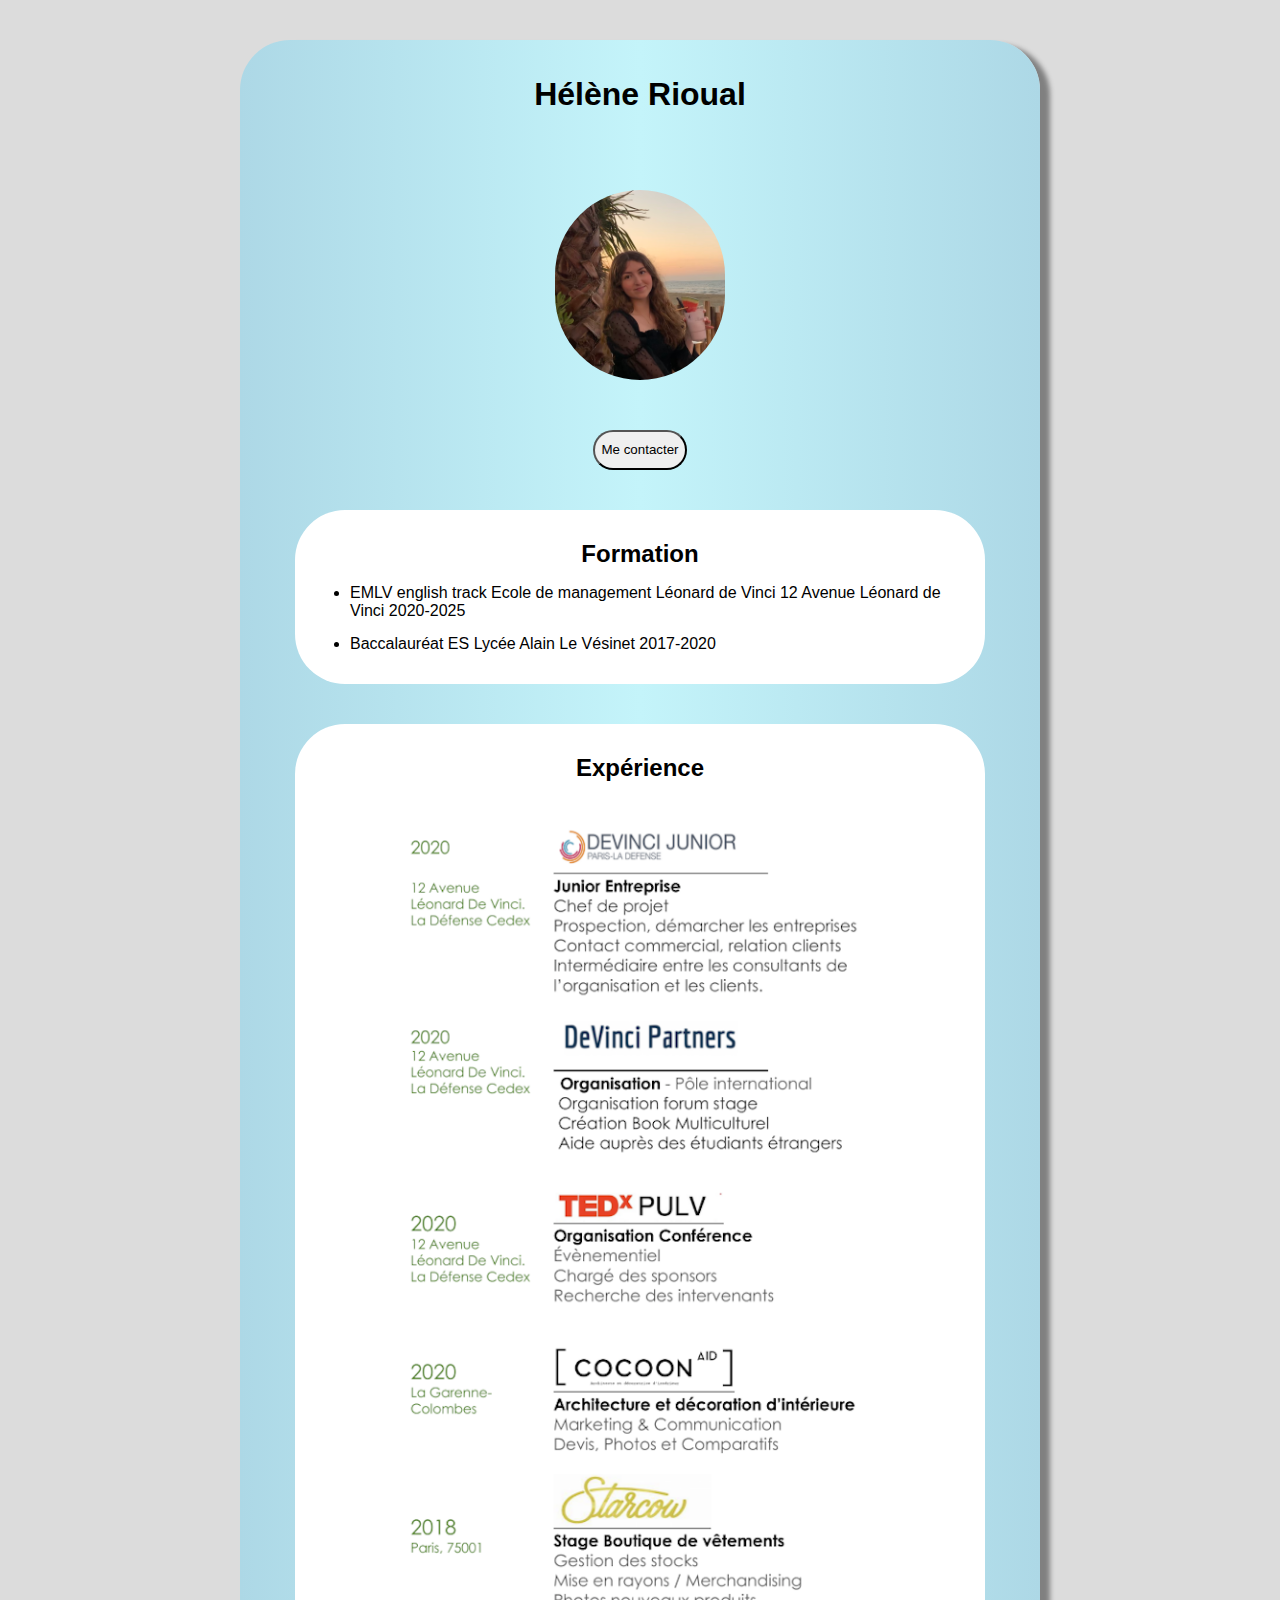
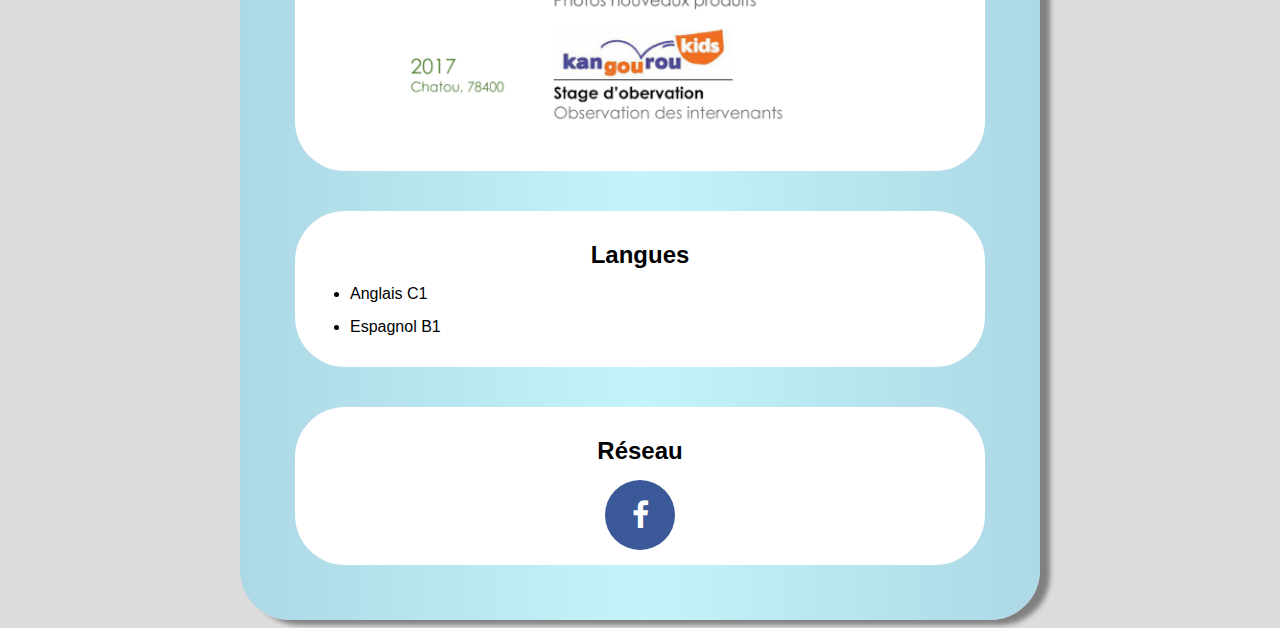
<file: index.html>
<!DOCTYPE html>
<html lang="fr" dir="ltr">
  <head>
    <meta charset="utf-8">
    <meta name="viewport" content="with=device-with,initial-scale=1.0">
    <title>Hélène Rioual</title>
    <link rel="stylesheet" href="https://cdnjs.cloudflare.com/ajax/libs/font-awesome/4.7.0/css/font-awesome.min.css">
    <link rel="stylesheet" href="css/style.css">
  </head>
  <body>

    <div class="bloc">

      <div class="mainCard">
          <h1>Hélène Rioual</h1>
          <img src="img/photo.jpeg" alt="" class = "photo">
          <p class = "desc"></p>

          <a href=" https://heleneshr.github.io/my-contact/"><button type="button">Me contacter</button></a>

          <div class="subCard">
            <h2>Formation</h2>
            <ul class="formation">
                <li>
                    EMLV english track
                    Ecole de management
                    Léonard de Vinci
                    12 Avenue Léonard de Vinci
                    2020-2025
                </li>
                <li>
                  Baccalauréat ES
                  Lycée Alain
                  Le Vésinet
                  2017-2020
                </li>
            </ul>
          </div>

          <div class="subCard">
              <h2>Expérience</h2>
              <img src="img/experience.png" alt="" class="experience">
          </div>

          <div class="subCard">
            <h2>Langues</h2>
            <ul class="langue">
              <li>Anglais C1</li>
              <li>Espagnol B1</li>
            </ul>
          </div>

          <div class="subCard">
            <h2>Réseau</h2>
            <a href="https://www.facebook.com/sunhelene" class="fa fa-facebook"></a>
          </div>

      </div>

    </div>


  </body>
</html>
</file>
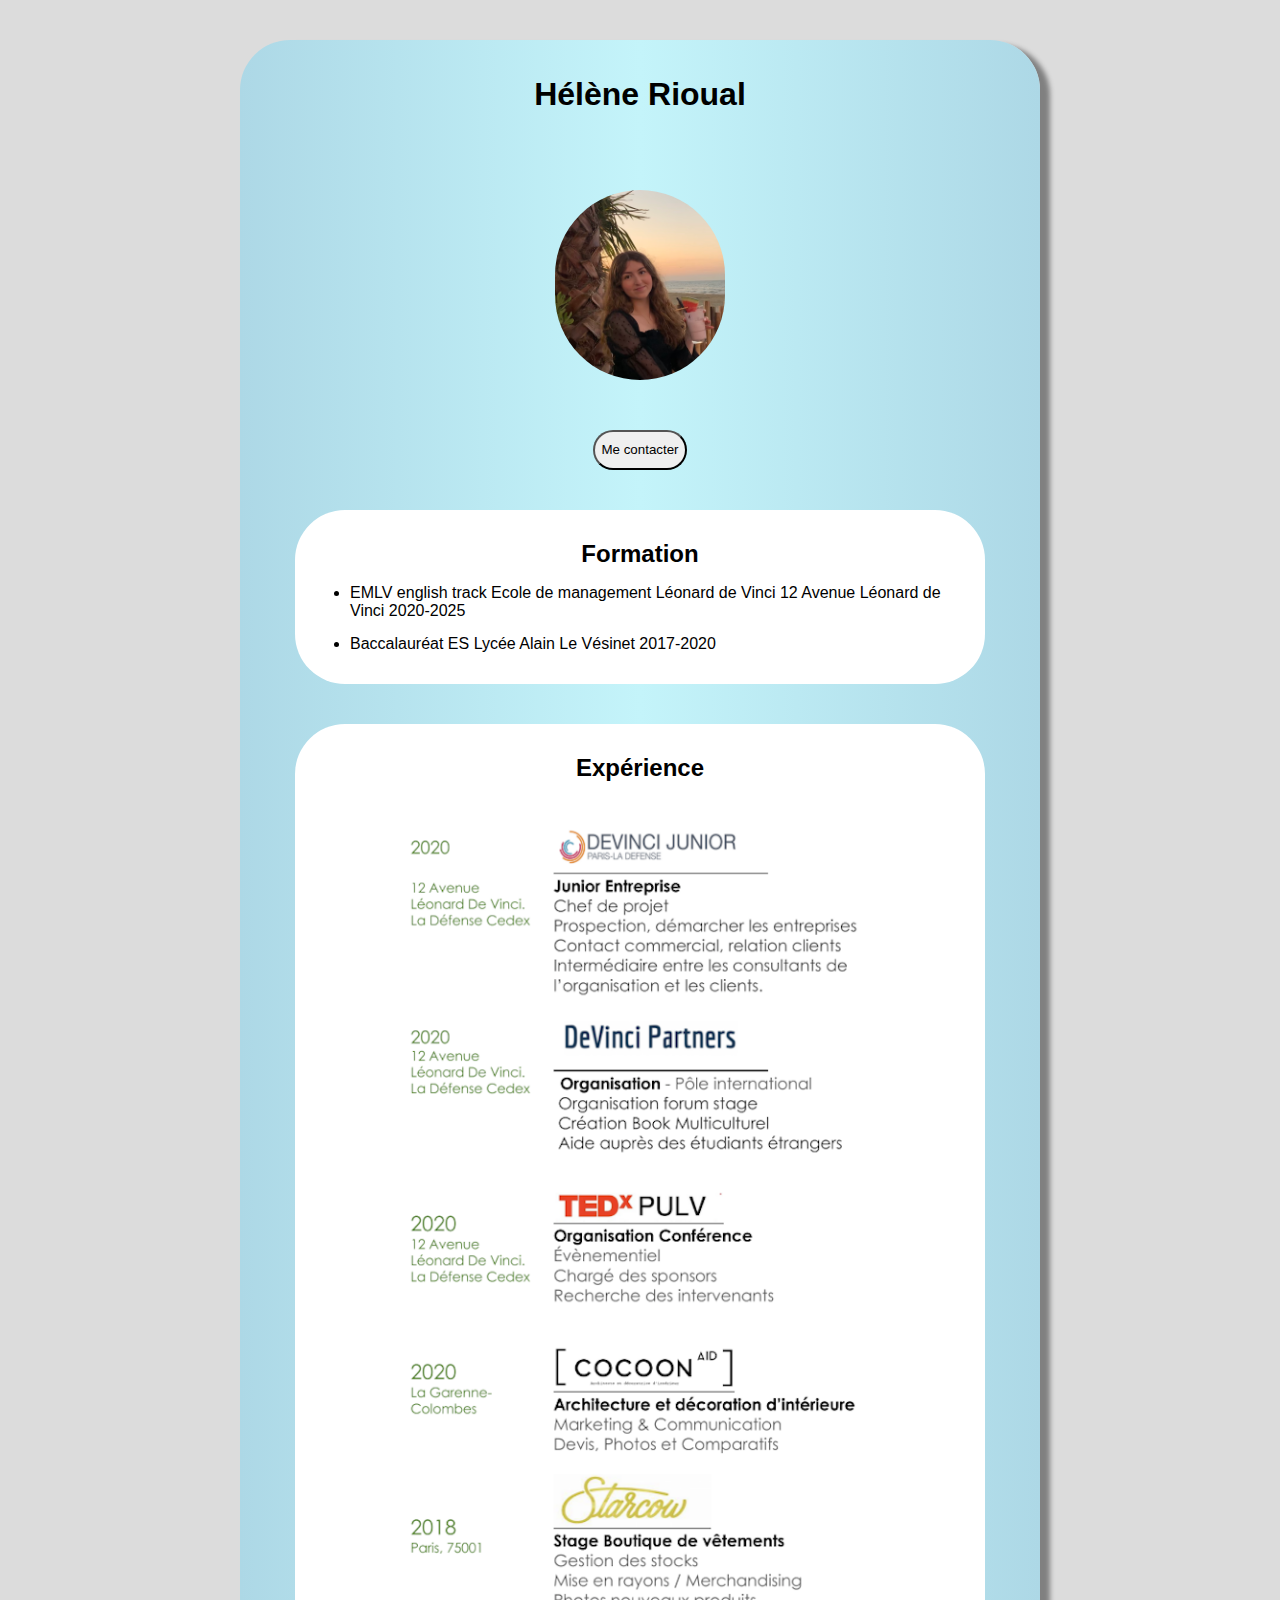
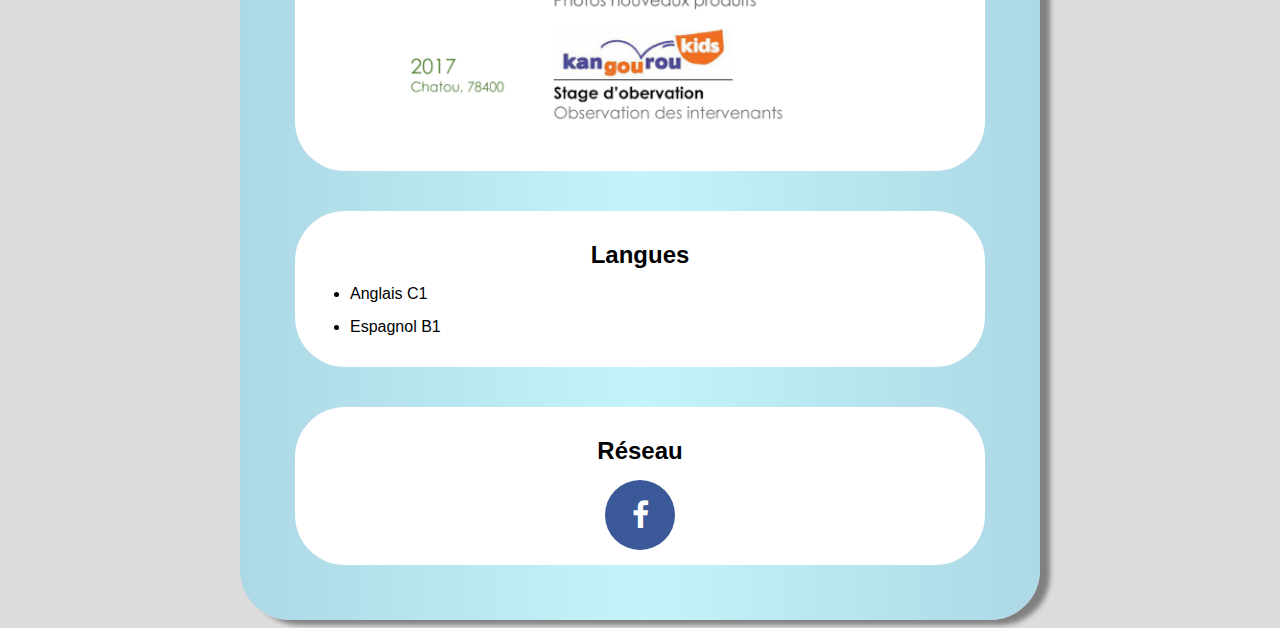
<file: website.html>
<!DOCTYPE html>
<html lang="fr" dir="ltr">
  <head>
    <meta charset="utf-8">
    <title>Hélène Rioual</title>
    <link rel="stylesheet" href="https://cdnjs.cloudflare.com/ajax/libs/font-awesome/4.7.0/css/font-awesome.min.css">
    <link rel="stylesheet" href="css/master.css">
  </head>
  <body>

    <div class="bloc">

      <div class="mainCard">
          <h1>Hélène Rioual</h1>
          <img src="img/photo.jpeg" alt="" class = "photo">
          <p class = "desc"></p>

          <a href="contact.html"><button type="button">Me contacter</button></a>

          <div class="subCard">
            <h2>Formation</h2>
            <ul class="formation">
                <li>
                    EMLV english track
                    Ecole de management
                    Léonard de Vinci
                    12 Avenue Léonard de Vinci
                    2020-2025
                </li>
                <li>
                  Baccalauréat ES
                  Lycée Alain
                  Le Vésinet
                  2017-2020
                </li>
            </ul>
          </div>

          <div class="subCard">
              <h2>Expérience</h2>
              <img src="img/experience.png" alt="" class="experience">
          </div>

          <div class="subCard">
            <h2>Langues</h2>
            <ul class="langue">
              <li>Anglais C1</li>
              <li>Espagnol B1</li>
            </ul>
          </div>

          <div class="subCard">
            <h2>Réseau</h2>
            <a href="https://www.facebook.com/sunhelene" class="fa fa-facebook"></a>
          </div>

      </div>

    </div>


  </body>
</html>
</file>
<file: css/style.css>
body{
  background-color: rgb(220, 220, 220);
  text-align: center;
  font-family: Helvetica, Sans-Serif;
}

.bloc{
  margin-left: auto;
  margin-right: auto;
}

@media (min-width: 500px) {
  .bloc{
    width: auto;
  }
}

@media (min-width: 700px) {
  .bloc{
    width: 600px;
  }
}

@media (min-width: 1200px) {
  .bloc{
    width: 800px;
  }
}



h2{
  margin: 15px;
}

li{
    margin-top: 15px;
}

li{
  text-align: left;
}


button{
  margin-top: 15px;
  height: 40px;
  border-radius: 30px;
}
button:hover{
  background-color: rgb(176,224,230);
}


.subCard{
  text-align: center;
  margin: 40px;
  padding: 15px;
  background-color: white;
  border-radius: 50px;
}

.experience{
  width: 75%;
  margin: 20px;
}

.desc{
  margin-top: 10px;
  text-align: center;
}

.photo{
  width: 22%;
  border-radius: 500px;
  padding: 15px;
  margin-top: 40px;
}


.mainCard{
  background: linear-gradient(0.25turn, rgb(173,216,230), rgb(196,244,250), rgb(173,216,230));
  padding: 15px;
  margin-top: 40px;
  border-radius: 50px;
  color: black;
  box-shadow: 10px 5px 5px grey;
}

.fa {
  padding: 20px;
  font-size: 30px;
  width: 30px;
  text-align: center;
  text-decoration: none;
  border-radius: 50%;
}

/* Add a hover effect if you want */
.fa:hover {
  opacity: 0.7;
}

/* Set a specific color for each brand */

/* Facebook */
.fa-facebook {
  background: #3B5998;
  color: white;
}
</file>
<file: css/master.css>
body{
  background-color: rgb(220, 220, 220);
  text-align: center;
  font-family: Helvetica, Sans-Serif;
}

.bloc{
  margin-left: auto;
  margin-right: auto;
}

@media (min-width: 500px) {
  .bloc{
    width: auto;
  }
}

@media (min-width: 700px) {
  .bloc{
    width: 600px;
  }
}

@media (min-width: 1200px) {
  .bloc{
    width: 800px;
  }
}



h2{
  margin: 15px;
}

li{
    margin-top: 15px;
}

li{
  text-align: left;
}


button{
  margin-top: 15px;
  height: 40px;
  border-radius: 30px;
}
button:hover{
  background-color: rgb(176,224,230);
}


.subCard{
  text-align: center;
  margin: 40px;
  padding: 15px;
  background-color: white;
  border-radius: 50px;
}

.experience{
  width: 75%;
  margin: 20px;
}

.desc{
  margin-top: 10px;
  text-align: center;
}

.photo{
  width: 22%;
  border-radius: 500px;
  padding: 15px;
  margin-top: 40px;
}


.mainCard{
  background: linear-gradient(0.25turn, rgb(173,216,230), rgb(196,244,250), rgb(173,216,230));
  padding: 15px;
  margin-top: 40px;
  border-radius: 50px;
  color: black;
  box-shadow: 10px 5px 5px grey;
}

.fa {
  padding: 20px;
  font-size: 30px;
  width: 30px;
  text-align: center;
  text-decoration: none;
  border-radius: 50%;
}

/* Add a hover effect if you want */
.fa:hover {
  opacity: 0.7;
}

/* Set a specific color for each brand */

/* Facebook */
.fa-facebook {
  background: #3B5998;
  color: white;
}

/* Twitter */
.fa-twitter {
  background: #55ACEE;
  color: white;
}
</file>
